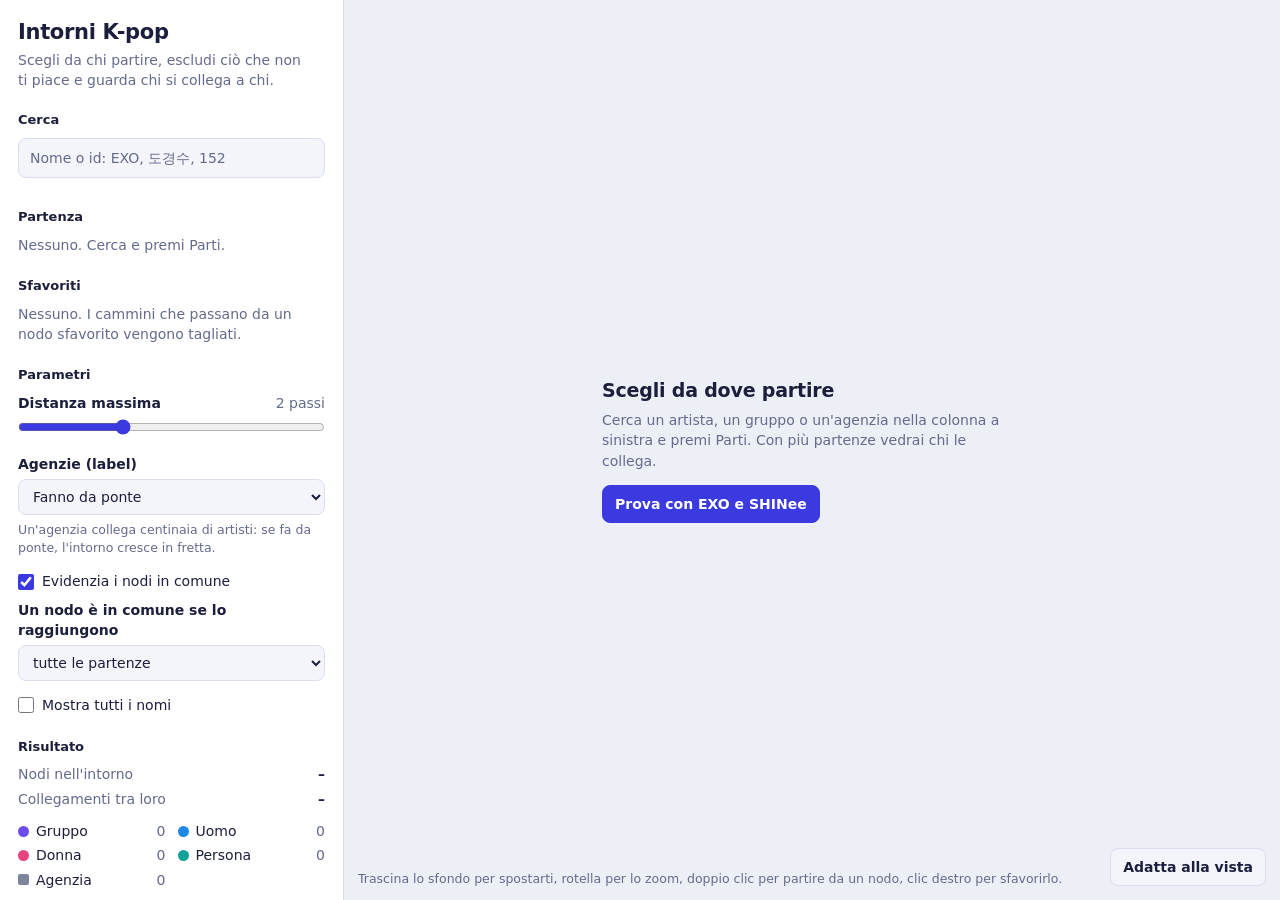
<file: index.html>
<!doctype html>
<html lang="it">
<head>
<meta charset="utf-8">
<meta name="viewport" content="width=device-width, initial-scale=1">
<title>Intorni K-pop</title>
<link rel="stylesheet" href="styles.css">
</head>
<body>
<div id="app">
  <aside id="side">
    <h1>Intorni K-pop</h1>
    <p class="lead">Scegli da chi partire, escludi ciò che non ti piace e guarda chi si collega a chi.</p>

    <section>
      <h2>Cerca</h2>
      <input id="q" type="search" placeholder="Nome o id: EXO, 도경수, 152" autocomplete="off" aria-label="Cerca un artista, un gruppo o un'agenzia">
      <ul id="results" class="rows" aria-live="polite"></ul>
    </section>

    <section>
      <h2>Partenza <span class="count" id="n-seeds"></span></h2>
      <div id="seeds" class="chips"></div>
    </section>

    <section>
      <h2>Sfavoriti <span class="count" id="n-blocked"></span></h2>
      <div id="blocked" class="chips"></div>
    </section>

    <section>
      <h2>Parametri</h2>
      <label class="field">
        <span>Distanza massima <output id="r-out"></output></span>
        <input id="radius" type="range" min="1" max="4" step="1" value="2">
      </label>
      <label class="field">
        <span>Agenzie (label)</span>
        <select id="labelMode">
          <option value="through">Fanno da ponte</option>
          <option value="endpoint">Visibili, ma non fanno da ponte</option>
          <option value="hide">Nascoste</option>
        </select>
        <p class="help">Un'agenzia collega centinaia di artisti: se fa da ponte, l'intorno cresce in fretta.</p>
      </label>
      <label class="check"><input type="checkbox" id="showBridges" checked> Evidenzia i nodi in comune</label>
      <label class="field">
        <span>Un nodo è in comune se lo raggiungono</span>
        <select id="commonMode">
          <option value="all">tutte le partenze</option>
          <option value="two">almeno due partenze</option>
        </select>
      </label>
      <label class="check"><input type="checkbox" id="showNames"> Mostra tutti i nomi</label>
    </section>

    <section>
      <h2>Risultato</h2>
      <dl id="stats"></dl>
      <ul id="legend"></ul>
      <div id="suggestionsBox" hidden>
        <h2 class="sub-h">Classifica nodi suggeriti</h2>
        <p class="help">Nodi raggiunti da almeno 2 partenze, ordinati per punteggio: penalizzati i passaggi per hub (alto grado), premiate le connessioni specifiche.</p>
        <ol id="suggestions" class="rows rank-list"></ol>
      </div>
      <div id="commonsBox" hidden>
        <h2 class="sub-h">Nodi in comune</h2>
        <div id="commons" class="chips"></div>
      </div>
      <h2 class="sub-h">Hub dell'intorno</h2>
      <p class="help">I nodi più collegati: sfavorirli accorcia i giri.</p>
      <ul id="hubs" class="rows"></ul>
      <div class="ringkey">
        <span><i class="k-seed"></i>Partenza</span>
        <span><i class="k-bridge"></i>In comune alle partenze</span>
      </div>
    </section>

    <section>
      <h2>Esempi</h2>
      <p class="help" style="margin-top:0">Due partenze, agenzie che fanno da ponte:</p>
      <div class="btnrow">
        <button class="btn" data-preset="a">EXO e SHINee</button>
        <button class="btn" data-preset="b">Come sopra, senza S.M.</button>
      </div>
      <p class="help">Quattro artisti di quattro gruppi (BEAST, 4minute, Brown Eyed Girls, BIGBANG):</p>
      <div class="btnrow">
        <button class="btn" data-preset="c">Nessun blocco</button>
        <button class="btn" data-preset="d">Evitando Shinsadong Tiger</button>
        <button class="btn" data-preset="e">Evitando anche Hyuna</button>
      </div>
      <div class="btnrow" style="margin-top:12px"><button class="btn" data-preset="reset">Ricomincia</button></div>
    </section>
  </aside>

  <main id="stage">
    <canvas id="cv" role="img" aria-label="Grafico dell'intorno dei nodi scelti"></canvas>
    <div id="tip" hidden></div>
    <div id="detail" hidden></div>
    <div id="msg" hidden></div>
    <p id="hint">Trascina lo sfondo per spostarti, rotella per lo zoom, doppio clic per partire da un nodo, clic destro per sfavorirlo.</p>
    <div id="tools"><button class="btn" id="fit">Adatta alla vista</button></div>
  </main>
</div>

<script src="vendor/d3.v7.min.js"></script>
<script type="module" src="src/main.js"></script>
</body>
</html>
</file>
<file: styles.css>
:root{
  --font:"Avenir Next","Avenir","Segoe UI Variable","Segoe UI",system-ui,-apple-system,"Apple SD Gothic Neo","Malgun Gothic","Noto Sans KR","Noto Sans JP","Noto Sans SC",sans-serif;
  --bg:#EDEFF7; --panel:#FFFFFF; --ink:#1B1F3B; --muted:#646A8C; --line:#DADDED; --field:#F4F5FB;
  --accent:#3A3AE0; --accent-ink:#FFFFFF; --avoid:#D62F4B; --avoid-soft:#FDECEF; --seed-soft:#ECECFD;
  --bridge:#F5B301; --bridge-halo:rgba(245,179,1,.22);
  --edge:rgba(27,31,59,.20); --edge-label:rgba(27,31,59,.09); --edge-hi:rgba(58,58,224,.85);
  --c-group:#6C4CF1; --c-male:#1E88E5; --c-female:#E8437F; --c-person:#0FA39A; --c-label:#7C879E;
}
@media (prefers-color-scheme: dark){
  :root{
    --bg:#131631; --panel:#1B1F45; --ink:#EEF0FF; --muted:#9BA2CE; --line:#2C3268; --field:#242953;
    --accent:#8C8CFF; --accent-ink:#12143A; --avoid:#FF7088; --avoid-soft:#3B2038; --seed-soft:#2A2F6A;
    --bridge:#FFC53D; --bridge-halo:rgba(255,197,61,.22);
    --edge:rgba(238,240,255,.20); --edge-label:rgba(238,240,255,.08); --edge-hi:rgba(160,160,255,.9);
    --c-group:#9A82FF; --c-male:#4FA8F5; --c-female:#FF6FA3; --c-person:#2EC9BF; --c-label:#8E9AB6;
  }
}
*{box-sizing:border-box}
html,body{height:100%;margin:0}
body{font:14px/1.45 var(--font);background:var(--bg);color:var(--ink);-webkit-font-smoothing:antialiased}
button,input,select{font:inherit;color:inherit}
button{cursor:pointer}
:focus-visible{outline:2px solid var(--accent);outline-offset:2px}

#app{display:grid;grid-template-columns:344px minmax(0,1fr);height:100%}
#side{overflow:auto;background:var(--panel);border-right:1px solid var(--line);padding:20px 18px 32px}
#stage{position:relative;min-width:0;overflow:hidden}
#cv{position:absolute;inset:0;width:100%;height:100%;display:block;cursor:grab;touch-action:none}

h1{font-size:21px;line-height:1.15;letter-spacing:-.015em;font-weight:760;margin:0 0 6px}
.lead{margin:0 0 20px;color:var(--muted);max-width:32ch}
h2{font-size:13px;font-weight:680;margin:0 0 8px;color:var(--ink);display:flex;align-items:baseline;gap:6px}
h2 .count{font-weight:500;color:var(--muted)}
section{margin:0 0 22px}

input[type=search]{width:100%;padding:9px 11px;border:1px solid var(--line);border-radius:8px;background:var(--field)}
input[type=search]::placeholder{color:var(--muted)}
.rows{list-style:none;margin:8px 0 0;padding:0}
#results{max-height:270px;overflow:auto}
.rows li{display:grid;grid-template-columns:auto minmax(0,1fr);gap:4px 8px;align-items:center;padding:7px 2px;border-bottom:1px solid var(--line)}
.rows .who{min-width:0}
.rows .nm{display:block;overflow:hidden;text-overflow:ellipsis;white-space:nowrap;font-weight:560}
.rows .meta{display:block;color:var(--muted);font-size:12px}
.rows .acts{grid-column:2;display:flex;gap:6px}
.rows .none,.rows .more{display:block;padding:8px 2px;color:var(--muted);border:0}
.sw{width:11px;height:11px;border-radius:50%;background:var(--c);flex:none;display:inline-block}
.sw.sq{border-radius:2px}
.mini{padding:3px 9px;border-radius:6px;border:1px solid var(--line);background:transparent;font-size:12.5px;font-weight:560}
.mini:hover{background:var(--field)}
.mini.go{border-color:var(--accent);color:var(--accent)}
.mini.go.on{background:var(--accent);color:var(--accent-ink)}
.mini.no{border-color:var(--avoid);color:var(--avoid)}
.mini.no.on{background:var(--avoid);color:var(--panel)}

.rows li.rank-row{grid-template-columns:auto auto minmax(0,1fr);gap:4px 8px}
.rows li.rank-row .acts{grid-column:3}
.rank-badge{font-size:11.5px;font-weight:700;color:var(--muted);min-width:22px;letter-spacing:-.02em}
.rank-btn{display:block;text-align:left;overflow:hidden;text-overflow:ellipsis;white-space:nowrap;font-weight:600;padding:0;border:0;background:transparent;cursor:pointer}
.rank-btn:hover{color:var(--accent)}
.score-pill{display:inline-block;padding:1px 5px;border-radius:4px;background:var(--seed-soft);color:var(--accent);font-weight:700;font-size:11.5px}
.via-info{color:var(--muted);font-size:11px}

.chips{display:flex;flex-wrap:wrap;gap:6px}
.chips .empty{color:var(--muted);margin:0}
.chip{display:inline-flex;align-items:stretch;border-radius:999px;overflow:hidden;border:1px solid var(--accent);background:var(--seed-soft);max-width:100%}
.chip.avoid{border-color:var(--avoid);background:var(--avoid-soft)}
.chip button{border:0;background:transparent;padding:3px 8px}
.chip .nm{max-width:170px;overflow:hidden;text-overflow:ellipsis;white-space:nowrap;padding-left:11px}
.chip .x{padding:3px 10px 3px 6px;color:var(--muted);font-size:16px;line-height:1}
.chip .x:hover{color:var(--ink)}

.field{display:block;margin:0 0 14px}
.field>span{display:flex;justify-content:space-between;margin-bottom:5px;font-weight:560}
.field output{color:var(--muted);font-weight:500}
input[type=range]{width:100%;accent-color:var(--accent);margin:0}
select{width:100%;padding:8px 10px;border:1px solid var(--line);border-radius:8px;background:var(--field)}
.help{margin:6px 0 0;color:var(--muted);font-size:12.5px}
.check{display:flex;gap:8px;align-items:center;margin:0 0 8px}
.check input{accent-color:var(--accent);width:16px;height:16px;margin:0}

dl{display:grid;grid-template-columns:1fr auto;gap:4px 12px;margin:0 0 12px}
dt{color:var(--muted)} dd{margin:0;font-weight:650;font-variant-numeric:tabular-nums;text-align:right}
#legend{list-style:none;margin:0;padding:0;display:grid;grid-template-columns:1fr 1fr;gap:4px 12px}
#legend li{display:flex;align-items:center;gap:7px}
#legend .n{margin-left:auto;color:var(--muted);font-variant-numeric:tabular-nums}
.sub-h{margin-top:18px}
.chips button.plain{border:1px solid var(--line);background:var(--field);border-radius:999px;padding:2px 10px;font-size:13px;max-width:100%;overflow:hidden;text-overflow:ellipsis;white-space:nowrap}
.chips button.plain:hover{border-color:var(--accent)}
.chips button.plain .sw{margin-right:6px;width:9px;height:9px}
.ringkey{display:flex;gap:14px;margin:16px 0 0;color:var(--muted);font-size:12.5px;flex-wrap:wrap}
.ringkey span{display:inline-flex;align-items:center;gap:6px}
.ringkey i{width:12px;height:12px;border-radius:50%;display:inline-block}
.ringkey .k-seed{border:2px solid var(--ink)}
.ringkey .k-bridge{border:2px solid var(--bridge);box-shadow:0 0 0 3px var(--bridge-halo)}

.btn{padding:8px 12px;border-radius:8px;border:1px solid var(--line);background:var(--field);font-weight:560}
.btn:hover{border-color:var(--accent)}
.btn.primary{background:var(--accent);border-color:var(--accent);color:var(--accent-ink)}
.btnrow{display:flex;flex-wrap:wrap;gap:8px}

#tip{position:absolute;pointer-events:none;background:var(--ink);color:var(--panel);padding:5px 9px;border-radius:7px;font-size:12.5px;max-width:260px;z-index:5}
#tip b{display:block;font-weight:650}
#tip[hidden],#detail[hidden],#msg[hidden]{display:none}

#detail{position:absolute;top:14px;right:14px;width:272px;max-width:calc(100% - 28px);max-height:calc(100% - 70px);overflow:auto;background:var(--panel);border:1px solid var(--line);border-radius:12px;padding:14px 14px 12px;box-shadow:0 8px 28px rgba(15,18,50,.16);z-index:4}
#detail h3{margin:0 24px 2px 0;font-size:16px;line-height:1.25;overflow-wrap:anywhere}
#detail .sub{margin:0 0 10px;color:var(--muted);display:flex;align-items:center;gap:7px}
#detail p{margin:0 0 6px}
#detail .close{position:absolute;top:8px;right:8px;border:0;background:transparent;font-size:20px;line-height:1;color:var(--muted);padding:2px 8px}
#detail .suggestion-score{color:var(--accent);font-weight:600;background:var(--seed-soft);padding:4px 8px;border-radius:6px;margin:6px 0;font-size:12.5px}
#detail .nbrs{display:flex;flex-wrap:wrap;gap:4px;margin:4px 0 12px}
#detail .nbrs button{border:1px solid var(--line);background:var(--field);border-radius:999px;padding:1px 9px;font-size:12.5px;max-width:100%;overflow:hidden;text-overflow:ellipsis;white-space:nowrap}
#detail .nbrs button:hover{border-color:var(--accent)}
#detail .lbl{color:var(--muted);font-size:12.5px;margin:8px 0 2px}

#msg{position:absolute;inset:0;display:flex;align-items:center;justify-content:center;padding:24px;pointer-events:none;z-index:3}
#msg .card{pointer-events:auto;max-width:420px;text-align:left}
#msg h3{margin:0 0 6px;font-size:19px;letter-spacing:-.01em}
#msg p{margin:0 0 14px;color:var(--muted)}

#tools{position:absolute;right:14px;bottom:14px;display:flex;gap:8px;z-index:4}
#hint{position:absolute;left:14px;bottom:12px;margin:0;color:var(--muted);font-size:12.5px;max-width:calc(100% - 130px);z-index:2;pointer-events:none}

@media (max-width:820px){
  #app{grid-template-columns:1fr;grid-template-rows:minmax(0,46%) minmax(0,1fr)}
  #side{border-right:0;border-bottom:1px solid var(--line)}
  #detail{top:auto;bottom:56px;max-height:45%}
  #hint{display:none}
}
</file>
